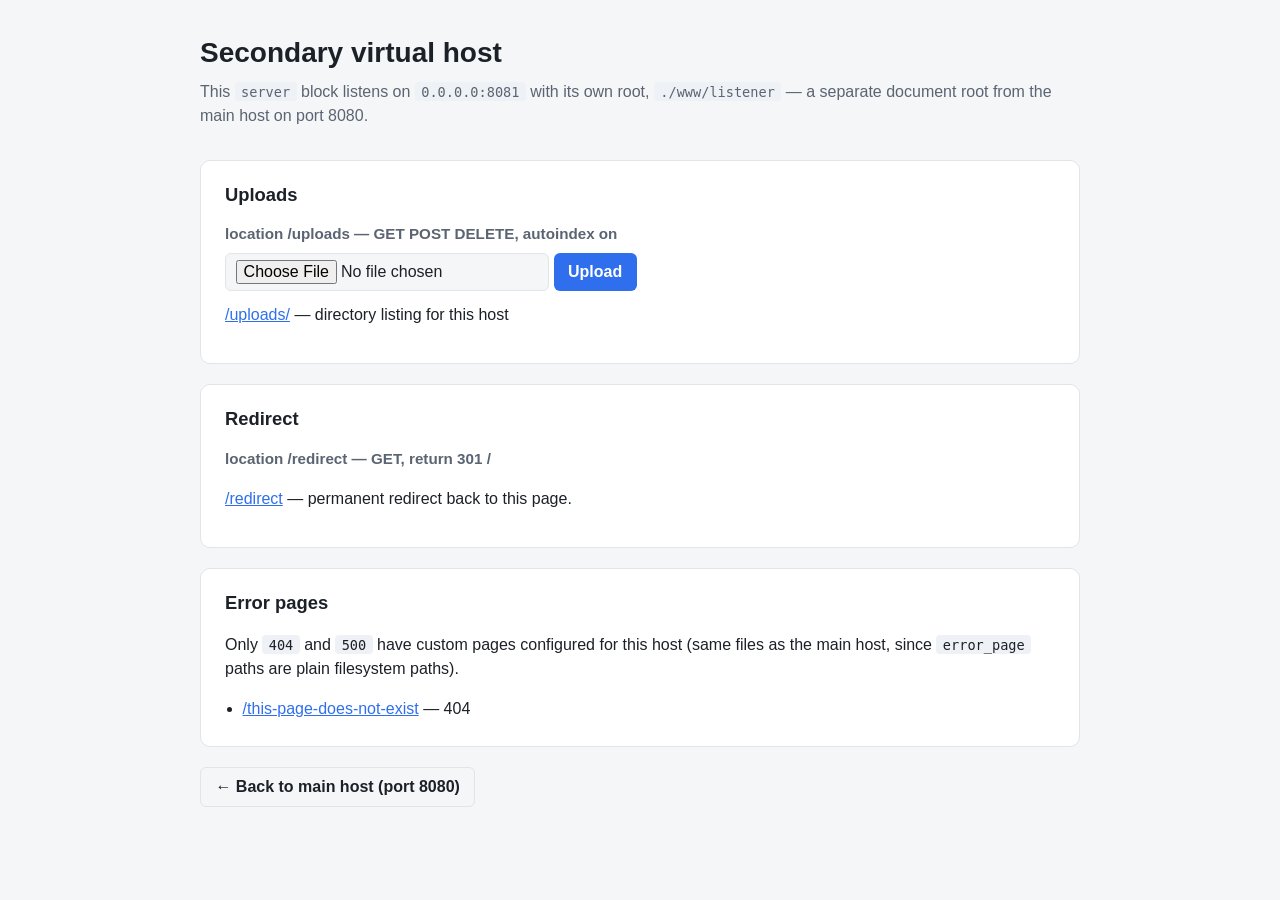
<file: www/listener/index.html>
<!DOCTYPE html>
<html lang="en">
<head>
	<meta charset="utf-8">
	<meta name="viewport" content="width=device-width, initial-scale=1">
	<title>webserv — listener (port 8081)</title>
	<link rel="stylesheet" href="style.css">
</head>
<body>
	<header class="page-header">
		<h1>Secondary virtual host</h1>
		<p>This <code>server</code> block listens on <code>0.0.0.0:8081</code> with its own root, <code>./www/listener</code> — a separate document root from the main host on port 8080.</p>
	</header>

	<main>
		<div class="card">
			<h2>Uploads</h2>
			<h3>location /uploads — GET POST DELETE, autoindex on</h3>
			<form action="/uploads" method="POST" enctype="multipart/form-data">
				<input type="file" name="file" required>
				<button type="submit">Upload</button>
			</form>
			<p style="margin-top:0.75rem"><a href="/uploads/">/uploads/</a> — directory listing for this host</p>
		</div>

		<div class="card">
			<h2>Redirect</h2>
			<h3>location /redirect — GET, return 301 /</h3>
			<p><a href="/redirect">/redirect</a> — permanent redirect back to this page.</p>
		</div>

		<div class="card">
			<h2>Error pages</h2>
			<p>Only <code>404</code> and <code>500</code> have custom pages configured for this host (same files as the main host, since <code>error_page</code> paths are plain filesystem paths).</p>
			<ul class="route-list">
				<li><a href="/this-page-does-not-exist">/this-page-does-not-exist</a> — 404</li>
			</ul>
		</div>

		<p><a class="btn secondary" id="mainHostLink" href="#">&larr; Back to main host (port 8080)</a></p>
	</main>

	<script>
		document.getElementById('mainHostLink').href = 'http://' + window.location.hostname + ':8080/';
	</script>
</body>
</html>
</file>
<file: www/listener/style.css>
/* webserv test console — shared stylesheet (copy for the :8081 virtual host,
   which has its own document root and can't reach ../style.css) */

:root {
	--bg: #f5f6f8;
	--surface: #ffffff;
	--text: #1c2128;
	--muted: #5b6472;
	--border: #e1e4e8;
	--accent: #2f6fed;
	--accent-contrast: #ffffff;
	--code-bg: #eef1f5;
	--ok: #1a7f37;
	--warn: #b35900;
	--err: #cf222e;
}

@media (prefers-color-scheme: dark) {
	:root {
		--bg: #14171c;
		--surface: #1c2128;
		--text: #e6edf3;
		--muted: #9aa4b2;
		--border: #30363d;
		--accent: #6ea8fe;
		--accent-contrast: #0b1120;
		--code-bg: #0d1117;
		--ok: #3fb950;
		--warn: #e3b341;
		--err: #ff7b72;
	}
}

* { box-sizing: border-box; }

body {
	margin: 0;
	padding: 2rem 1.25rem 4rem;
	background: var(--bg);
	color: var(--text);
	font-family: -apple-system, BlinkMacSystemFont, "Segoe UI", Roboto, Helvetica, Arial, sans-serif;
	line-height: 1.5;
}

main {
	max-width: 880px;
	margin: 0 auto;
}

header.page-header {
	max-width: 880px;
	margin: 0 auto 2rem;
}

header.page-header h1 {
	margin: 0 0 0.35rem;
	font-size: 1.75rem;
}

header.page-header p {
	margin: 0;
	color: var(--muted);
}

a { color: var(--accent); }

.badge {
	display: inline-block;
	font-size: 0.7rem;
	font-weight: 600;
	letter-spacing: 0.02em;
	padding: 0.15rem 0.5rem;
	border-radius: 999px;
	background: var(--code-bg);
	color: var(--muted);
	border: 1px solid var(--border);
	margin-right: 0.35rem;
}

.badge.get { color: var(--ok); border-color: var(--ok); }
.badge.post { color: var(--accent); border-color: var(--accent); }
.badge.delete { color: var(--err); border-color: var(--err); }

.card {
	background: var(--surface);
	border: 1px solid var(--border);
	border-radius: 10px;
	padding: 1.25rem 1.5rem;
	margin-bottom: 1.25rem;
}

.card h2 {
	margin-top: 0;
	font-size: 1.15rem;
}

.card h3 {
	font-size: 0.95rem;
	color: var(--muted);
	margin-bottom: 0.4rem;
}

.grid {
	display: grid;
	grid-template-columns: repeat(auto-fit, minmax(240px, 1fr));
	gap: 1rem;
}

code, pre, .mono {
	font-family: ui-monospace, SFMono-Regular, Menlo, Consolas, monospace;
	font-size: 0.85em;
}

code {
	background: var(--code-bg);
	padding: 0.1rem 0.4rem;
	border-radius: 4px;
}

pre {
	background: var(--code-bg);
	border: 1px solid var(--border);
	border-radius: 8px;
	padding: 0.85rem 1rem;
	overflow-x: auto;
}

table {
	width: 100%;
	border-collapse: collapse;
	font-size: 0.9rem;
}

th, td {
	text-align: left;
	padding: 0.5rem 0.6rem;
	border-bottom: 1px solid var(--border);
	vertical-align: top;
}

th { color: var(--muted); font-weight: 600; }

form.inline {
	display: flex;
	flex-wrap: wrap;
	gap: 0.5rem;
	align-items: center;
}

input[type="text"], input[type="file"] {
	background: var(--bg);
	color: var(--text);
	border: 1px solid var(--border);
	border-radius: 6px;
	padding: 0.4rem 0.6rem;
	font: inherit;
}

button, .btn {
	background: var(--accent);
	color: var(--accent-contrast);
	border: none;
	border-radius: 6px;
	padding: 0.45rem 0.9rem;
	font: inherit;
	font-weight: 600;
	cursor: pointer;
	text-decoration: none;
	display: inline-block;
}

button.secondary, .btn.secondary {
	background: transparent;
	color: var(--text);
	border: 1px solid var(--border);
}

button:hover, .btn:hover { filter: brightness(1.08); }

.result {
	margin-top: 0.75rem;
	padding: 0.6rem 0.8rem;
	border-radius: 6px;
	background: var(--code-bg);
	border: 1px solid var(--border);
	white-space: pre-wrap;
	word-break: break-word;
	font-family: ui-monospace, SFMono-Regular, Menlo, Consolas, monospace;
	font-size: 0.85rem;
	display: none;
}

.result.show { display: block; }

.status-2xx { color: var(--ok); }
.status-4xx { color: var(--warn); }
.status-5xx { color: var(--err); }

footer.page-footer {
	max-width: 880px;
	margin: 2rem auto 0;
	color: var(--muted);
	font-size: 0.85rem;
	text-align: center;
}

footer.page-footer a { color: inherit; }

ul.route-list { padding-left: 1.1rem; margin: 0.5rem 0 0; }
ul.route-list li { margin-bottom: 0.3rem; }
</file>
